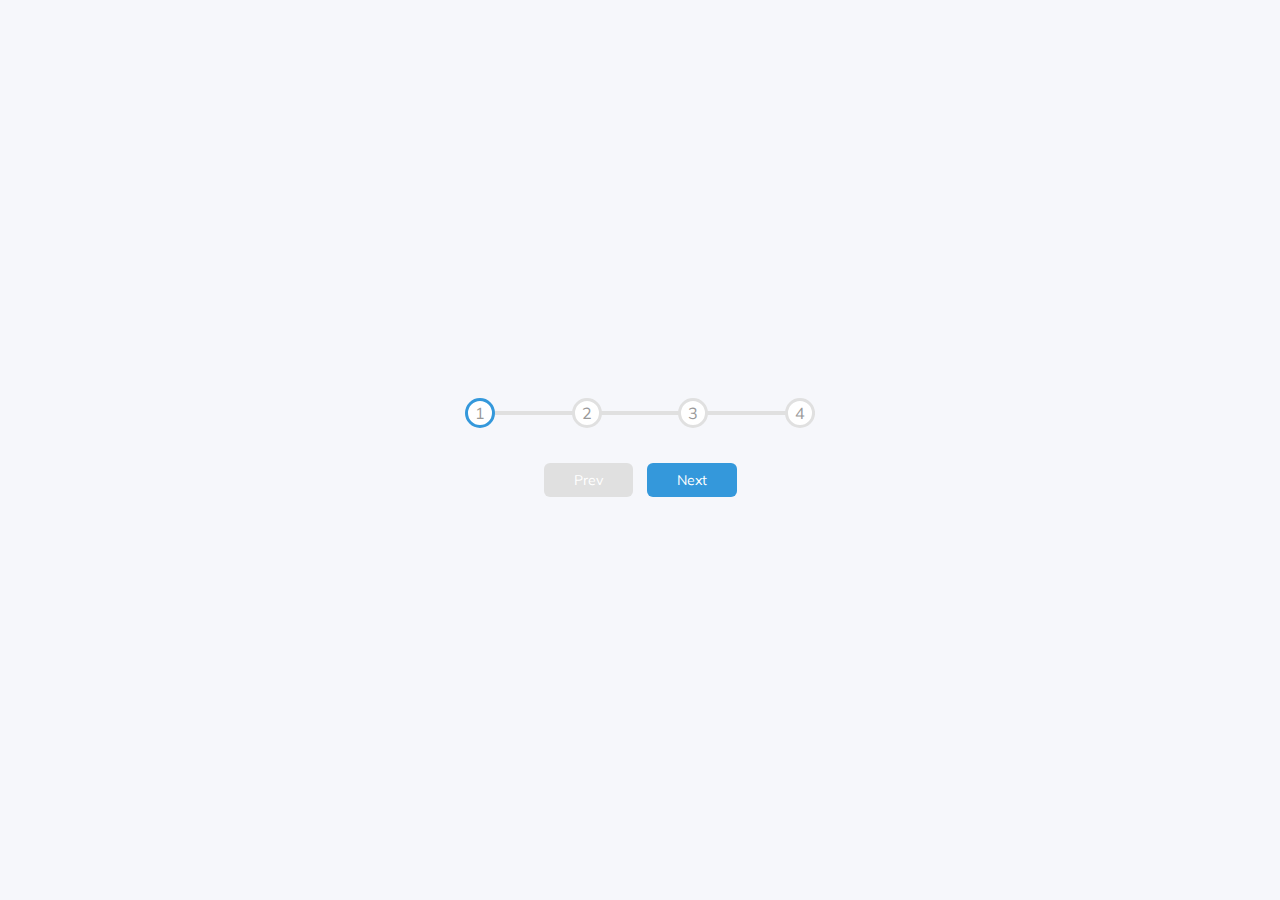
<file: 02-progressSteps/index.html>
<!DOCTYPE html>
<html lang="fr">
<head>
    <meta charset="UTF-8">
    <meta name="viewport" content="width=device-width, initial-scale=1.0">
    <link rel="stylesheet" href="style.css">
    <link rel="stylesheet" href="https://cdnjs.cloudflare.com/ajax/libs/font-awesome/5.15.2/css/all.min.css" integrity="sha512-HK5fgLBL+xu6dm/Ii3z4xhlSUyZgTT9tuc/hSrtw6uzJOvgRr2a9jyxxT1ely+B+xFAmJKVSTbpM/CuL7qxO8w==" crossorigin="anonymous" />
    <title>Progress Steps</title>
</head>
<body>
    <div class="container">
        <div class="progress-container">
            <div class="progress" id="progress"></div>
            <div class="circle active">1</div>
            <div class="circle">2</div>
            <div class="circle">3</div>
            <div class="circle">4</div>
        </div>

        <button class="btn" id="prev" disabled>Prev</button>
        <button class="btn" id="next">Next</button>
    </div>

    <script  src="script.js"></script>
</body>
</html>
</file>
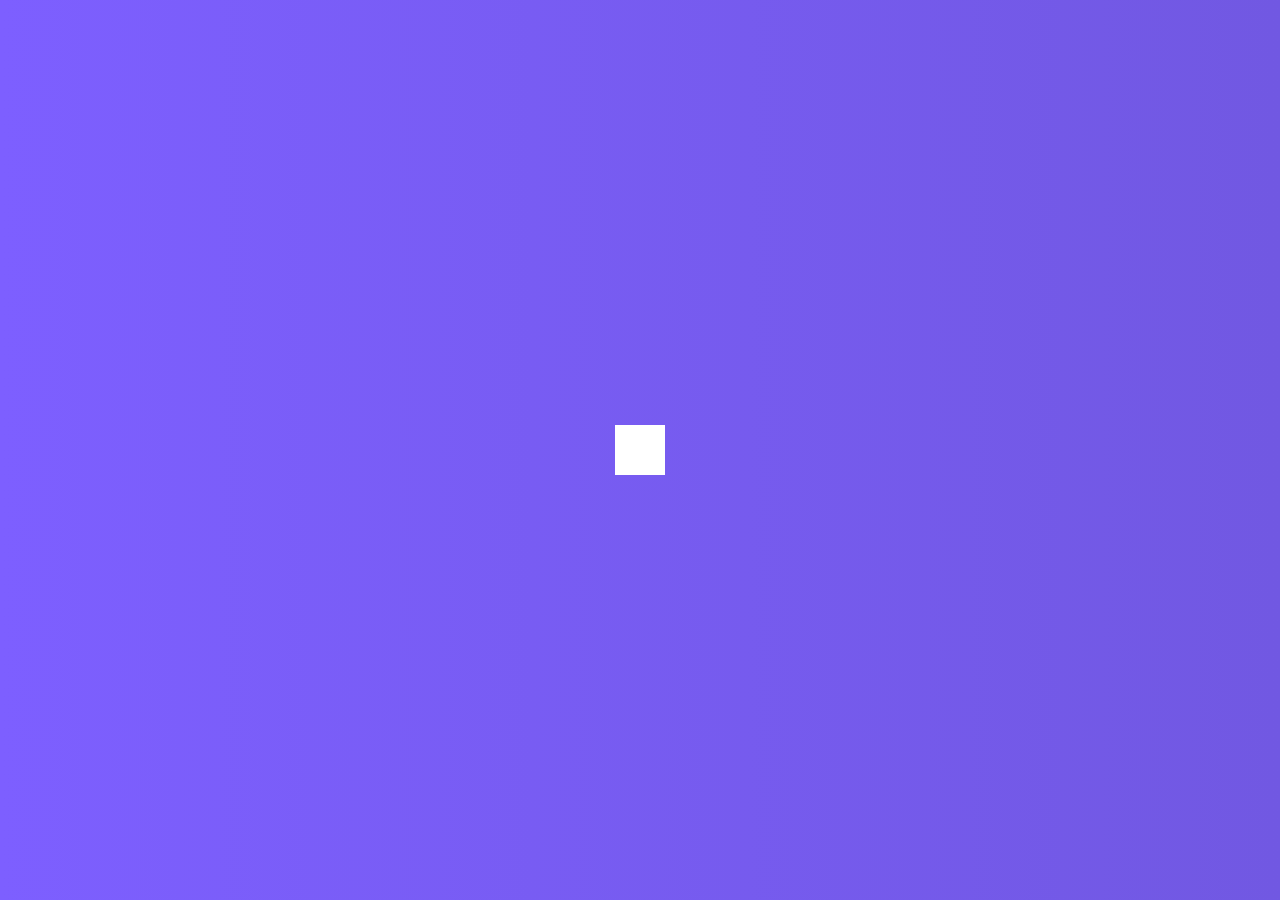
<file: 04-hiddenSearch/index.html>
<!DOCTYPE html>
<html lang="fr">
<head>
    <meta charset="UTF-8">
    <meta name="viewport" content="width=device-width, initial-scale=1.0">
    <link rel="stylesheet" href="style.css">
    <link rel="stylesheet" href="https://cdnjs.cloudflare.com/ajax/libs/font-awesome/5.15.2/css/all.min.css" integrity="sha512-HK5fgLBL+xu6dm/Ii3z4xhlSUyZgTT9tuc/hSrtw6uzJOvgRr2a9jyxxT1ely+B+xFAmJKVSTbpM/CuL7qxO8w==" crossorigin="anonymous" />
    <title>Hidden Search</title>
</head>
<body>
    <div class="search">
        <input type="text" class="input" placeholder="Search...">
        <button class="btn">
            <i class="fas fa-search"></i>    
        </button>
    </div>

    <script  src="script.js"></script>
</body>
</html>
</file>
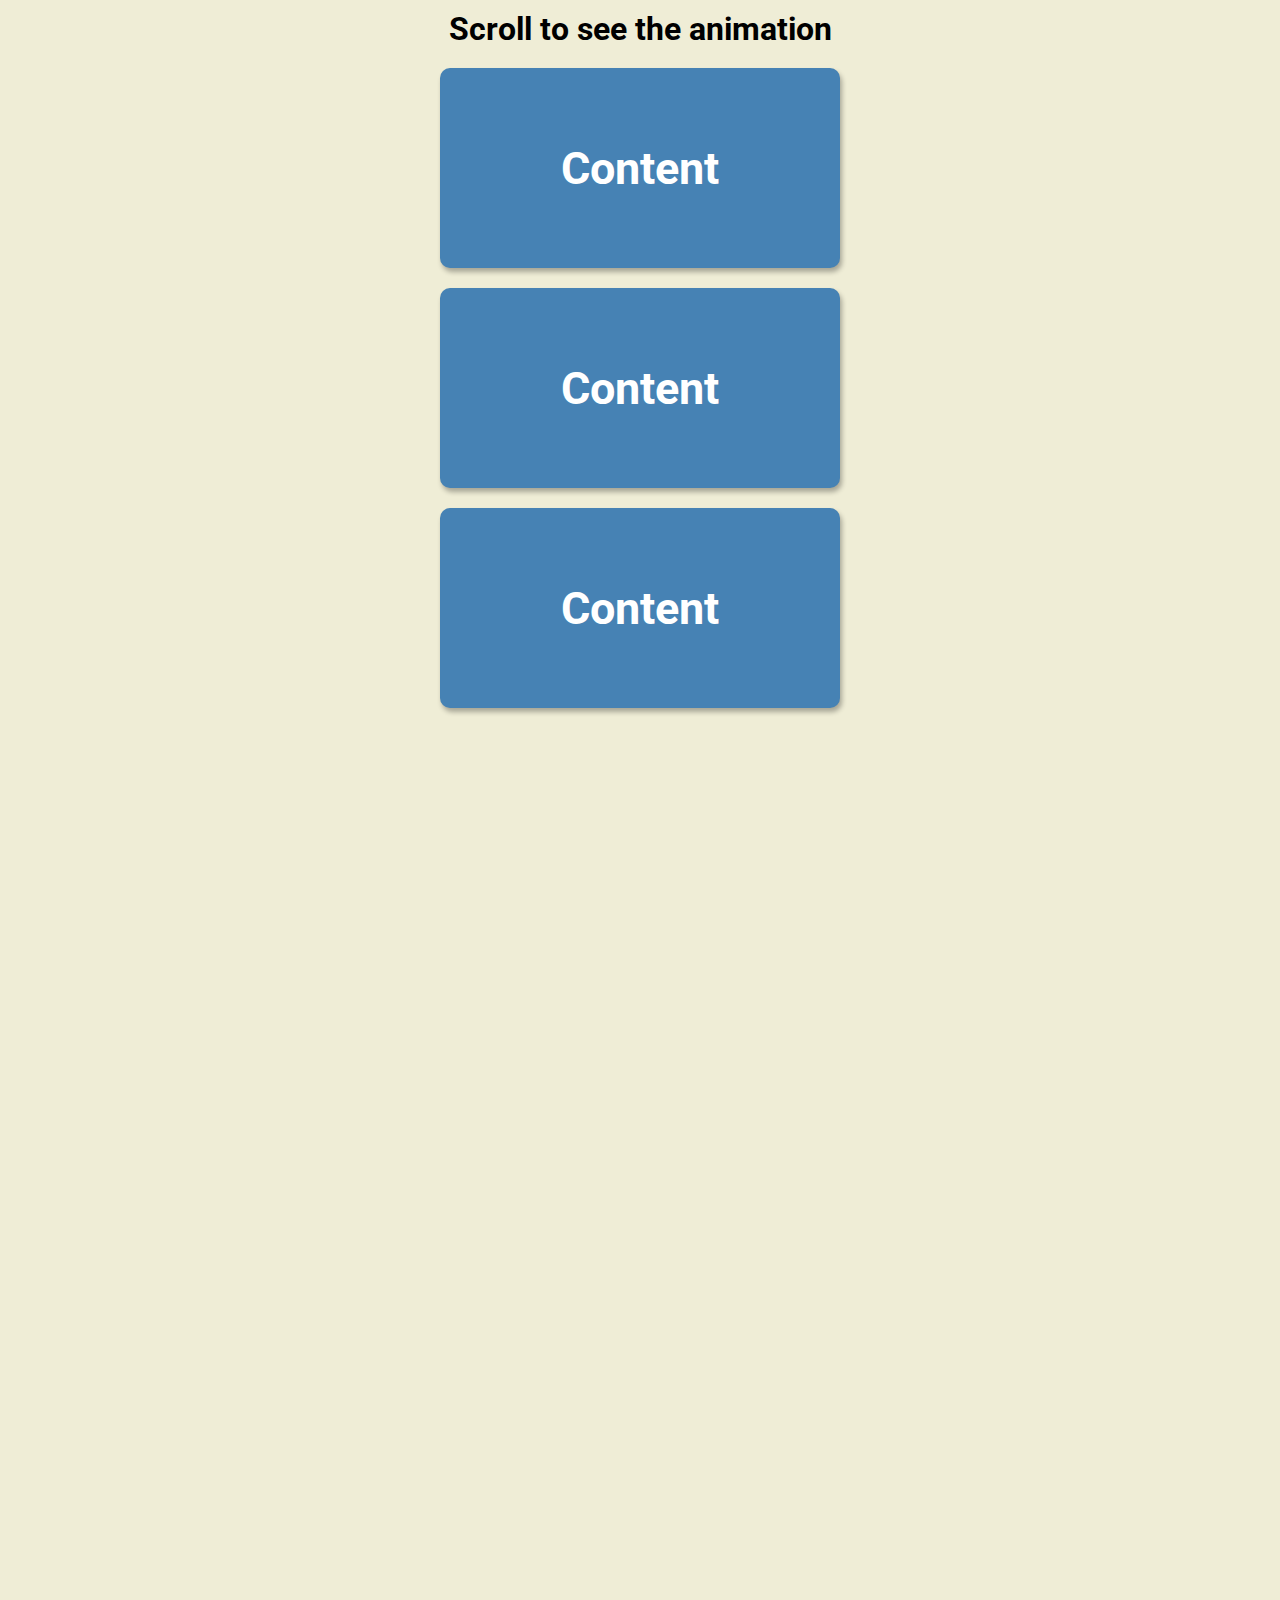
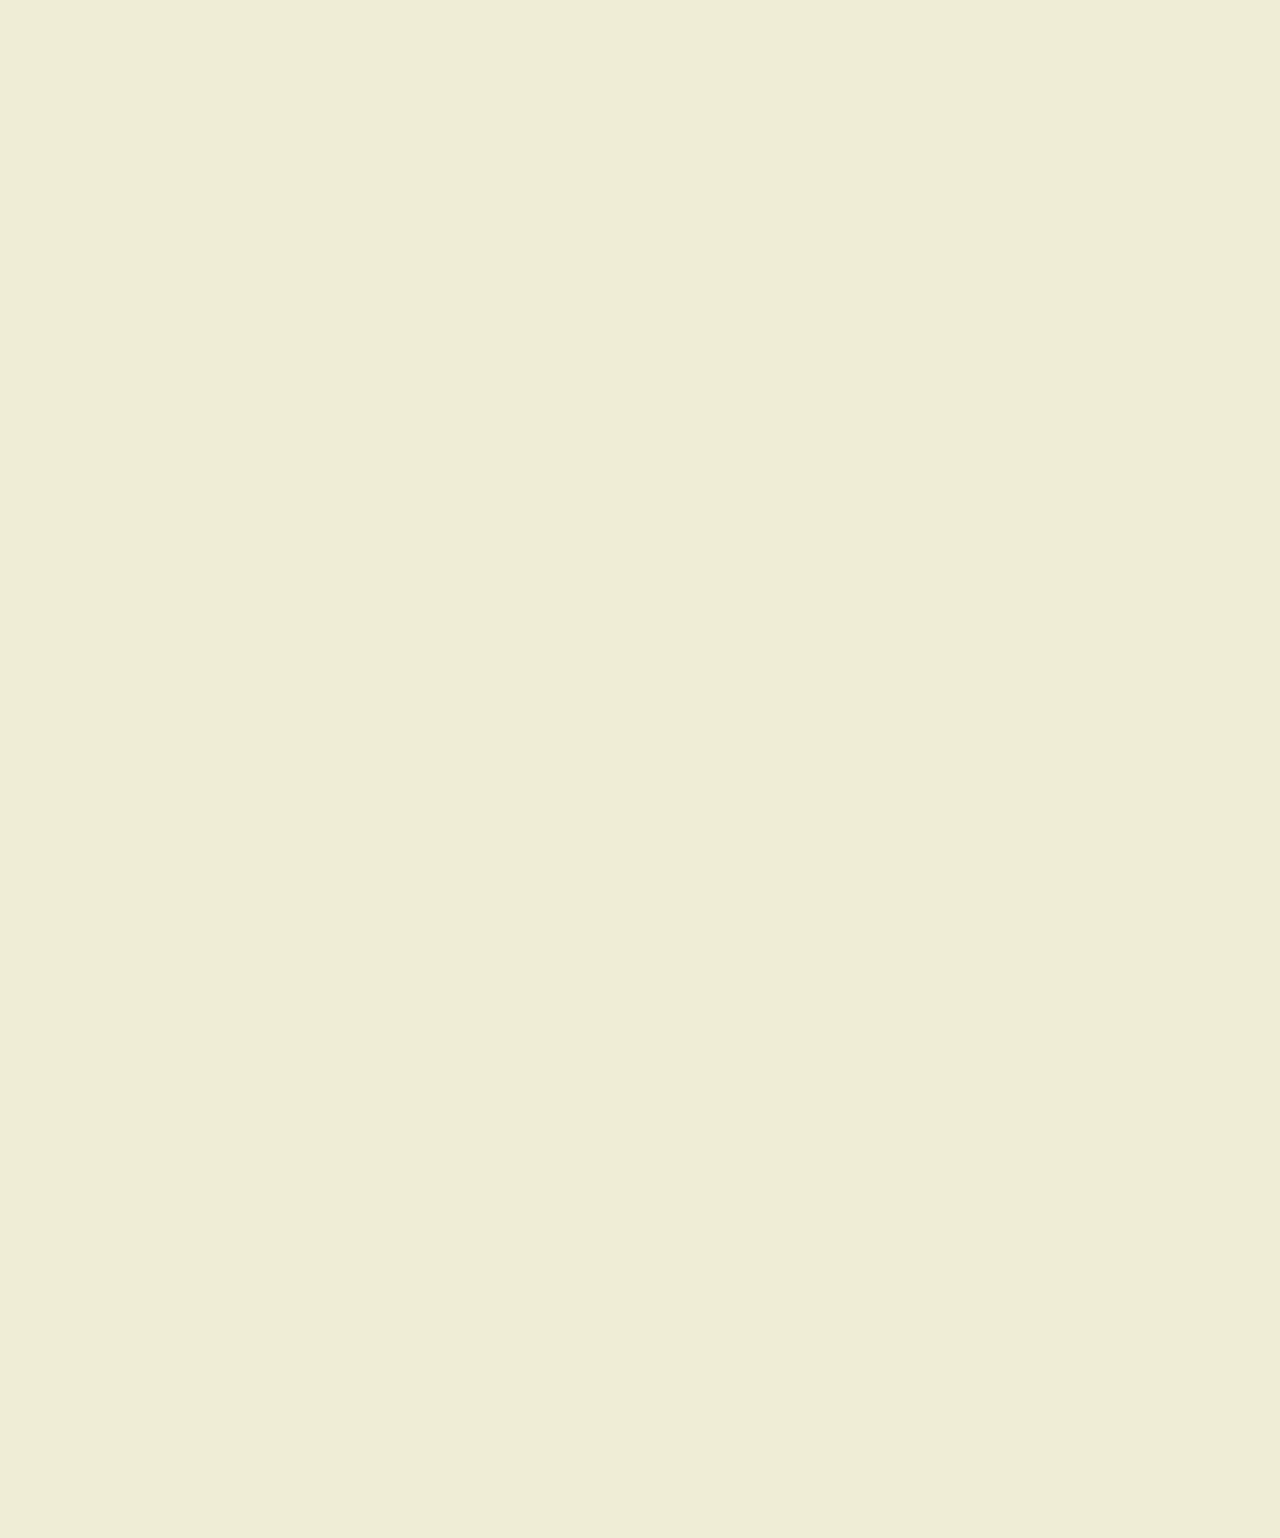
<file: 06-ScrollAnimation/index.html>
<!DOCTYPE html>
<html lang="fr">
<head>
    <meta charset="UTF-8">
    <meta name="viewport" content="width=device-width, initial-scale=1.0">
    <link rel="stylesheet" href="style.css">
    <link rel="stylesheet" href="https://cdnjs.cloudflare.com/ajax/libs/font-awesome/5.15.2/css/all.min.css" integrity="sha512-HK5fgLBL+xu6dm/Ii3z4xhlSUyZgTT9tuc/hSrtw6uzJOvgRr2a9jyxxT1ely+B+xFAmJKVSTbpM/CuL7qxO8w==" crossorigin="anonymous" />
    <title>Scroll Animation</title>
</head>
<body>
    <h1>Scroll to see the animation</h1>
    <div class="box"><h2>Content</h2></div>
    <div class="box"><h2>Content</h2></div>
    <div class="box"><h2>Content</h2></div>
    <div class="box"><h2>Content</h2></div>
    <div class="box"><h2>Content</h2></div>
    <div class="box"><h2>Content</h2></div>
    <div class="box"><h2>Content</h2></div>
    <div class="box"><h2>Content</h2></div>
    <div class="box"><h2>Content</h2></div>
    <div class="box"><h2>Content</h2></div>
    <div class="box"><h2>Content</h2></div>
    <div class="box"><h2>Content</h2></div>
    <div class="box"><h2>Content</h2></div>
    <div class="box"><h2>Content</h2></div>

    <script  src="script.js"></script>
</body>
</html>
</file>
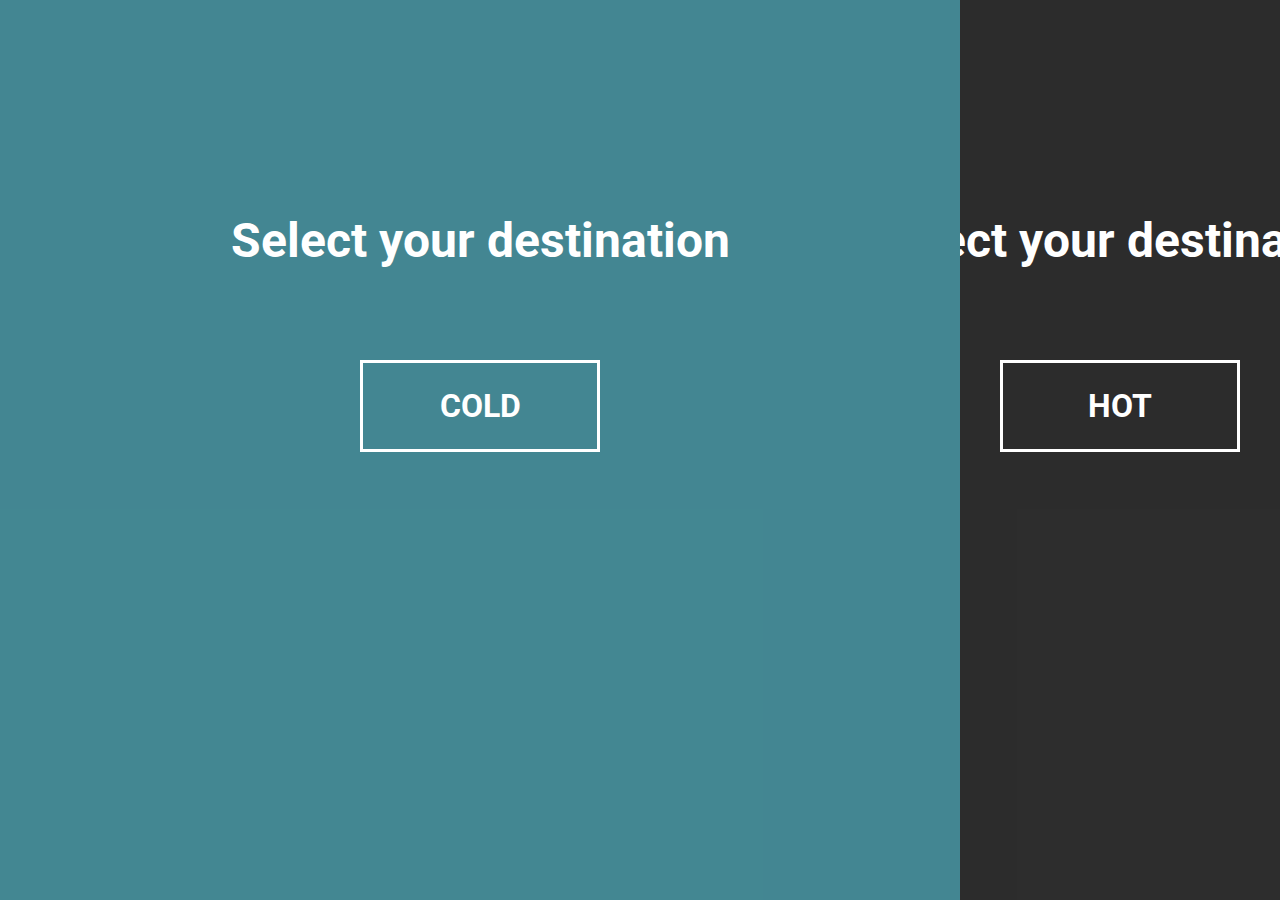
<file: 07-splitLandigPage/index.html>
<!DOCTYPE html>
<html lang="fr">
<head>
    <meta charset="UTF-8">
    <meta name="viewport" content="width=device-width, initial-scale=1.0">
    <link rel="stylesheet" href="style.css">
    <link rel="stylesheet" href="https://cdnjs.cloudflare.com/ajax/libs/font-awesome/5.15.2/css/all.min.css" integrity="sha512-HK5fgLBL+xu6dm/Ii3z4xhlSUyZgTT9tuc/hSrtw6uzJOvgRr2a9jyxxT1ely+B+xFAmJKVSTbpM/CuL7qxO8w==" crossorigin="anonymous" />
    <title>Split Landing Page</title>
</head>
<body>

    <div class="container">
        <div class="split left">
            <h1>Select your destination</h1>
            <a href="#" class="btn">Cold</a>
        </div>
        <div class="split right">
            <h1>Select your destination</h1>
            <a href="#" class="btn">Hot</a>
        </div>
    </div>
    

    <script  src="script.js"></script>
</body>
</html>
</file>
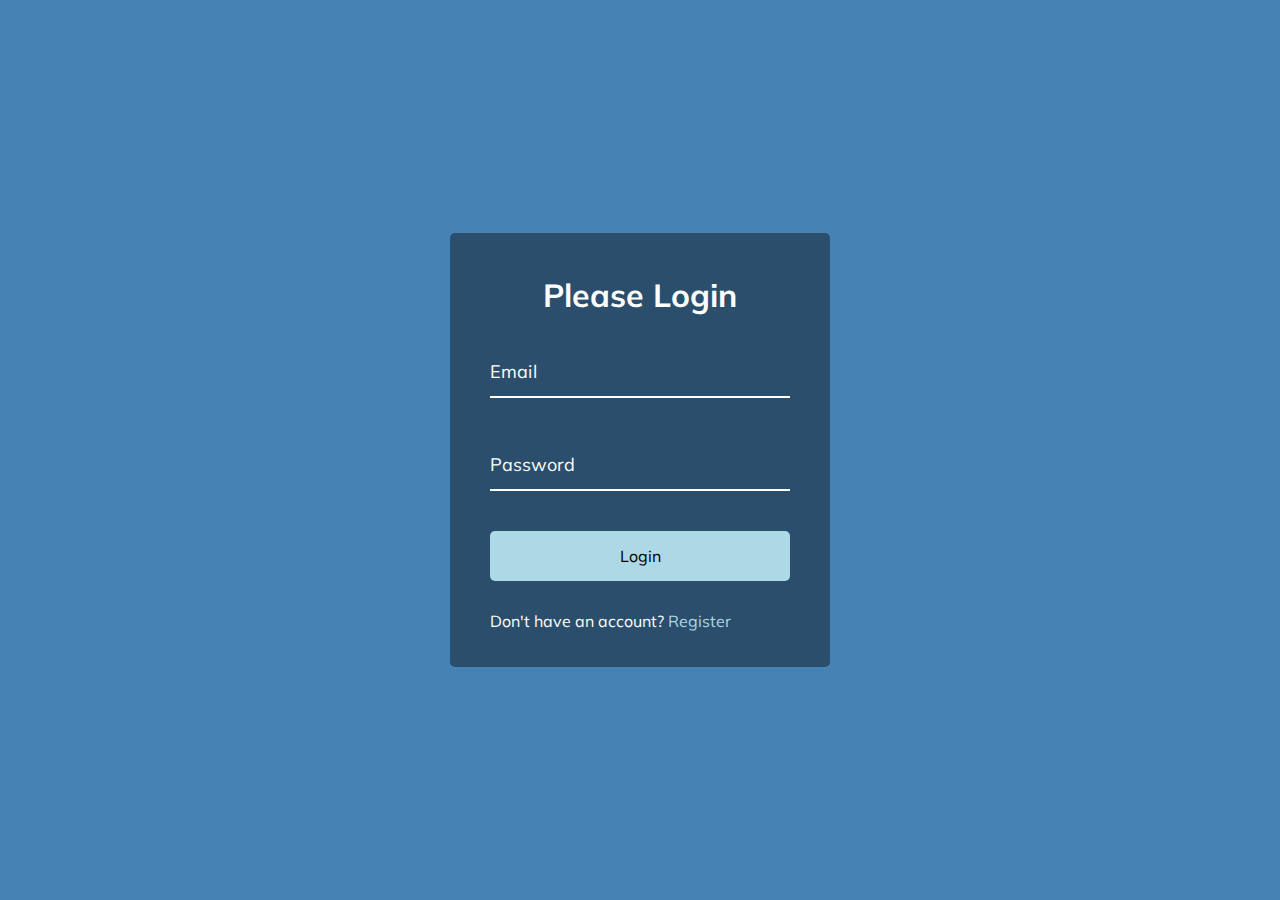
<file: 08-formWaveAnimation/index.html>
<!DOCTYPE html>
<html lang="fr">
<head>
    <meta charset="UTF-8">
    <meta name="viewport" content="width=device-width, initial-scale=1.0">
    <link rel="stylesheet" href="style.css">
    <link rel="stylesheet" href="https://cdnjs.cloudflare.com/ajax/libs/font-awesome/5.15.2/css/all.min.css" integrity="sha512-HK5fgLBL+xu6dm/Ii3z4xhlSUyZgTT9tuc/hSrtw6uzJOvgRr2a9jyxxT1ely+B+xFAmJKVSTbpM/CuL7qxO8w==" crossorigin="anonymous" />
    <title>Document</title>
</head>
<body>
    <div class="container">
        <h1>Please Login</h1>
        <form>
            <div class="form-control">
                <input type="text" required>
                <label>Email</label>
            </div>
            <div class="form-control">
                <input type="password" required>
                <label>Password</label>
            </div>
            <button class="btn">Login</button>

            <p class="text">Don't have an account? <a href="#">Register</a></p>
        </form>
    </div>
    

    <script  src="script.js"></script>
</body>
</html>
</file>
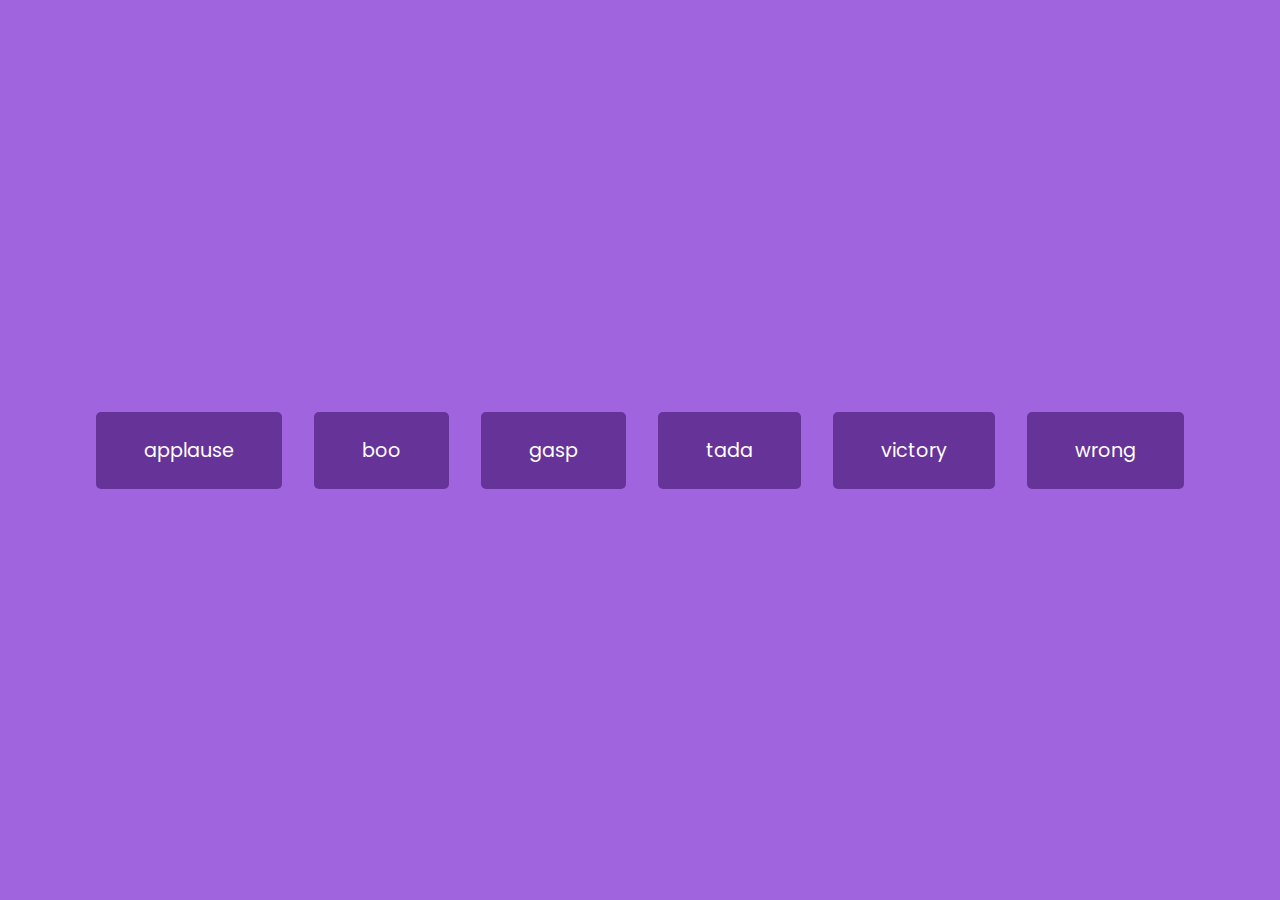
<file: 09-soundBoard/index.html>
<!DOCTYPE html>
<html lang="fr">
<head>
    <meta charset="UTF-8">
    <meta name="viewport" content="width=device-width, initial-scale=1.0">
    <link rel="stylesheet" href="style.css">
    <link rel="stylesheet" href="https://cdnjs.cloudflare.com/ajax/libs/font-awesome/5.15.2/css/all.min.css" integrity="sha512-HK5fgLBL+xu6dm/Ii3z4xhlSUyZgTT9tuc/hSrtw6uzJOvgRr2a9jyxxT1ely+B+xFAmJKVSTbpM/CuL7qxO8w==" crossorigin="anonymous" />
    <title>Sound Board</title>
</head>
<body>
    <audio id="applause" src="sounds/applause.mp3"></audio>
    <audio id="boo" src="sounds/boo.mp3"></audio>
    <audio id="gasp" src="sounds/gasp.mp3"></audio>
    <audio id="tada" src="sounds/tada.mp3"></audio>
    <audio id="victory" src="sounds/victory.mp3"></audio>
    <audio id="wrong" src="sounds/wrong.mp3"></audio>

    <div id="buttons"></div>
    
    <script  src="script.js"></script>
</body>
</html>
</file>
<file: 02-progressSteps/style.css>
@import url('https://fonts.googleapis.com/css?family=Muli&display=swap');

:root {
    --line-border-fill: #3498db;
    --line-border-empty: #e0e0e0;
}

* {
    box-sizing: border-box;
}

body {
    background-color: #f6f7fb;
    font-family: 'Muli', sans-serif;
    display: flex;
    align-items: center;
    justify-content: center;
    height: 100vh;
    overflow: hidden;
    margin: 0;
}

.container {
    text-align: center;
}

.progress-container {
    display: flex;
    justify-content: space-between;
    position: relative;
    margin-bottom: 30px;
    max-width: 100%;
    width: 350px;
}

.progress-container:before {
    content:'';
    background-color: var(--line-border-empty);
    position: absolute;
    top: 50%;
    left: 0;
    transform: translateY(-50%);
    height: 4px;
    width: 100%;
    z-index: -1;
}

.progress {
    background-color: var(--line-border-fill);
    position: absolute;
    top: 50%;
    left: 0;
    transform: translateY(-50%);
    height: 4px;
    width: 0%;
    z-index: -1;
    transition: .4s ease;
}

.circle {
    background-color: #fff;
    color:#999;
    border-radius: 50%;
    height: 30px;
    width: 30px;
    display: flex;
    align-items: center;
    justify-content: center;
    border: 3px solid var(--line-border-empty);
    transition: .4s ease;
}

.circle.active {
    border-color: var(--line-border-fill);
}

.btn {
    background-color: var(--line-border-fill);
    color : #fff;
    border: 0;
    border-radius: 6px;
    cursor: pointer;
    font-family: inherit;
    padding: 8px 30px;
    margin:  5px;
    font-size:  14px;
}

.btn:active {
    transform: scale(0.98);
}

.btn:focus {
    outline: 0;
}

.btn:disabled {
    background-color: var(--line-border-empty);
    cursor: not-allowed;
}
</file>
<file: 04-hiddenSearch/style.css>
@import url('https://fonts.googleapis.com/css2?family=Roboto:wght@400;700&display=swap');

* {
    box-sizing: border-box;
}

body {
    background-image: linear-gradient(90deg, #7d5fff, #7158e2);
    font-family: 'Roboto', sans-serif;
    display: flex;
    align-items: center;
    justify-content: center;
    height: 100vh;
    overflow: hidden;
    margin: 0;
}

.search {
    position: relative;
    height :50px;
}

.search .input {
    background-color: #fff;
    border: 0;
    font-size: 18px;
    padding: 15px;
    height: 50px;
    width: 50px;
    transition: width 0.3s ease;
}
.btn {
    background-color: #fff;
    border: 0;
    cursor: pointer;
    font-size: 24px;
    position: absolute;
    top:0;
    left:0;
    height: 50px;
    width: 50px;
    transition: transform 0.3s ease;
}

.btn:focus ,
.input:focus {
    outline: none;
}

.search.active .input {
    width: 200px;
}

.search.active .btn {
    transform: translateX(198px);
}
</file>
<file: 06-ScrollAnimation/style.css>
@import url('https://fonts.googleapis.com/css2?family=Roboto:wght@400;700&display=swap');

* {
    box-sizing: border-box;
}

body {
    background-color: #efedd6;
    font-family: 'Roboto', sans-serif;
    display: flex;
    flex-direction: column;
    align-items: center;
    justify-content: center;
    margin: 0;
    overflow-x: hidden;
}

h1 {
    margin: 10px;
}

.box {
    background-color: steelblue;
    color:#fff;
    display:flex;
    align-items:center;
    justify-content: center;
    width:400px;
    height: 200px;
    margin: 10px;
    border-radius: 10px;
    box-shadow: 2px 4px 5px rgba(0,0,0,0.3);
    transform: translateX(400%);
    transition: transform 0.4s ease;
}

.box:nth-of-type(even){
    transform: translateX(-400%);
}

.box.show {
    transform: translateX(0);
}

.box h2 {
    font-size: 45px;
}
</file>
<file: 07-splitLandigPage/style.css>
@import url('https://fonts.googleapis.com/css2?family=Roboto:wght@400;700&display=swap');

:root {
    --right-bg-color: rgba(43, 43, 43,0.8);
    --left-bg-color: rgba(74, 170, 187, 0.7);
    --right-btn-hover-color: rgb(251, 101, 0);
    --left-btn-hover-color: rgb(145, 210, 253);

    --hover-width: 75%;
    --other-width: 25%;

    --speed: 1000ms;
}
* {
    box-sizing: border-box;
}

body {
    font-family: 'Roboto', sans-serif;
    height: 100vh;
    overflow: hidden;
    margin: 0;
}

h1 {
    font-size: 3rem;
    color: #fff;
    position: absolute;
    left:50%;
    top:20%;
    transform: translateX(-50%);
    white-space: nowrap;
}

.btn {
    position: absolute;
    display: flex;
    align-items: center;
    justify-content: center;
    left : 50%;
    top: 40%;
    transform: translateX(-50%);
    text-decoration: none;
    color: #fff;
    border: #fff solid 0.2rem;
    font-size: 2rem;
    font-weight: bold;
    text-transform: uppercase;
    width:15rem;
    padding: 1.5rem;

}

.split.left .btn:hover {
    background-color: var(--left-btn-hover-color);
    border-color: var(--left-btn-hover-color);
}
.split.right .btn:hover {
    background-color: var(--right-btn-hover-color);
    border-color: var(--right-btn-hover-color);
}

.container {
    position: relative;
    width: 100%;
    height: 100%;
    background: #333;
}

.split {
    position: absolute;
    width: 50%;
    height: 100%;
    overflow: hidden;
}

.split.left {
    left: 0;
    background: url('https://res.cloudinary.com/hh26tg5vz/image/upload/v1610744069/50days_50projects/pexels-frans-van-heerden-624015_ws6hmm.jpg');
    background-repeat: no-repeat;
    background-size: cover;
}

.split.left::before {
    content: '';
    position: absolute;
    width: 100%;
    height: 100%;
    background-color: var(--left-bg-color);
}

.split.right {
    right: 0;
    background: url('https://res.cloudinary.com/hh26tg5vz/image/upload/v1610744069/50days_50projects/pexels-asad-photo-maldives-1450353_ndqrfo.jpg');
    background-repeat: no-repeat;
    background-size: cover;
}

.split.right::before {
    content: '';
    position: absolute;
    width: 100%;
    height: 100%;
    background-color: var(--right-bg-color);
}

.split.right,
.split.left,
.split.right::before,
.split.left::before {
    transition: all var(--speed) ease-in-out;
}

.hover-left .left {
    width: var(--hover-width)
}

.hover-left .right {
    width: var(--other-width)
}

.hover-right .right {
    width: var(--hover-width)
}

.hover-right .left {
    width: var(--other-width)
}

@media(max-width: 800px) {
    h1 {
        font-size:  2rem;
        top:30%;
    }

    .btn {
        padding: 1.2rem;
        width: 12rem;
    }
}
</file>
<file: 08-formWaveAnimation/style.css>
@import url('https://fonts.googleapis.com/css2?family=Muli&display=swap');

* {
    box-sizing: border-box;
}

body {
    background-color: steelblue;
    color:#fff;
    font-family: 'Muli', sans-serif;
    display: flex;
    flex-direction: column;
    align-items: center;
    justify-content: center;
    height: 100vh;
    overflow: hidden;
    margin: 0;
}

.container {
    background-color: rgba(0,0,0,0.4);
    padding: 20px 40px;
    border-radius: 5px;
}

.container h1 {
    text-align: center;
    margin-bottom: 30px;
}

.container a {
    text-decoration: none;
    color: lightblue;
}

.btn {
    cursor: pointer;
    display: inline-block;
    width: 100%;
    background:  lightblue;
    padding: 15px;
    font-family: inherit;
    font-size: 16px;
    border: 0;
    border-radius: 5px;
}

.btn:focus {
    outline: 0;
}

.btn:active {
    transform: scale(0.98);
}

.text {
    margin-top: 30px;
}

.form-control {
    position: relative;
    margin: 20px 0 40px;
    width: 300px;
}

.form-control input {
    background-color: transparent;
    border: 0;
    border-bottom: 2px #fff solid;
    display: block;
    width: 100%;
    padding: 15px 0;
    font-size: 18px;
    color: #fff;
}

.form-control input:focus,
.form-control input:valid {
    outline: 0;
    border-bottom-color: lightblue;
}

.form-control label {
    position: absolute;
    top : 15px;
    left: 0;
}

.form-control label span {
    display: inline-block;
    font-size: 18px;
    min-width: 5px;
    transition: 0.3s cubic-bezier(0.68, -0.55, 0.265, 1.55);
}

.form-control input:focus + label span,
.form-control input:valid + label span {
    color: lightblue;
    transform: translateY(-30px);
}
</file>
<file: 09-soundBoard/style.css>
@import url('https://fonts.googleapis.com/css2?family=Poppins:wght@200;400&display=swap');

* {
    box-sizing: border-box;
}

body {
    background-color: rgb(161,100, 223);
    font-family: 'Poppins', sans-serif;
    display: flex;
    flex-wrap: wrap;
    flex-direction: column;
    align-items: center;
    justify-content: center;
    text-align: center;
    height: 100vh;
    overflow: hidden;
    margin: 0;
}

.btn {
    background-color: rebeccapurple;
    border-radius: 5px;
    border: none;
    color: #fff;
    margin: 1rem;
    padding: 1.5rem 3rem;
    font-size: 1.2rem;
    font-family: inherit;
    cursor: pointer;
}

.btn:hover {
    opacity: 0.9;
}

.btn:focus {
    outline: none;
}
</file>
